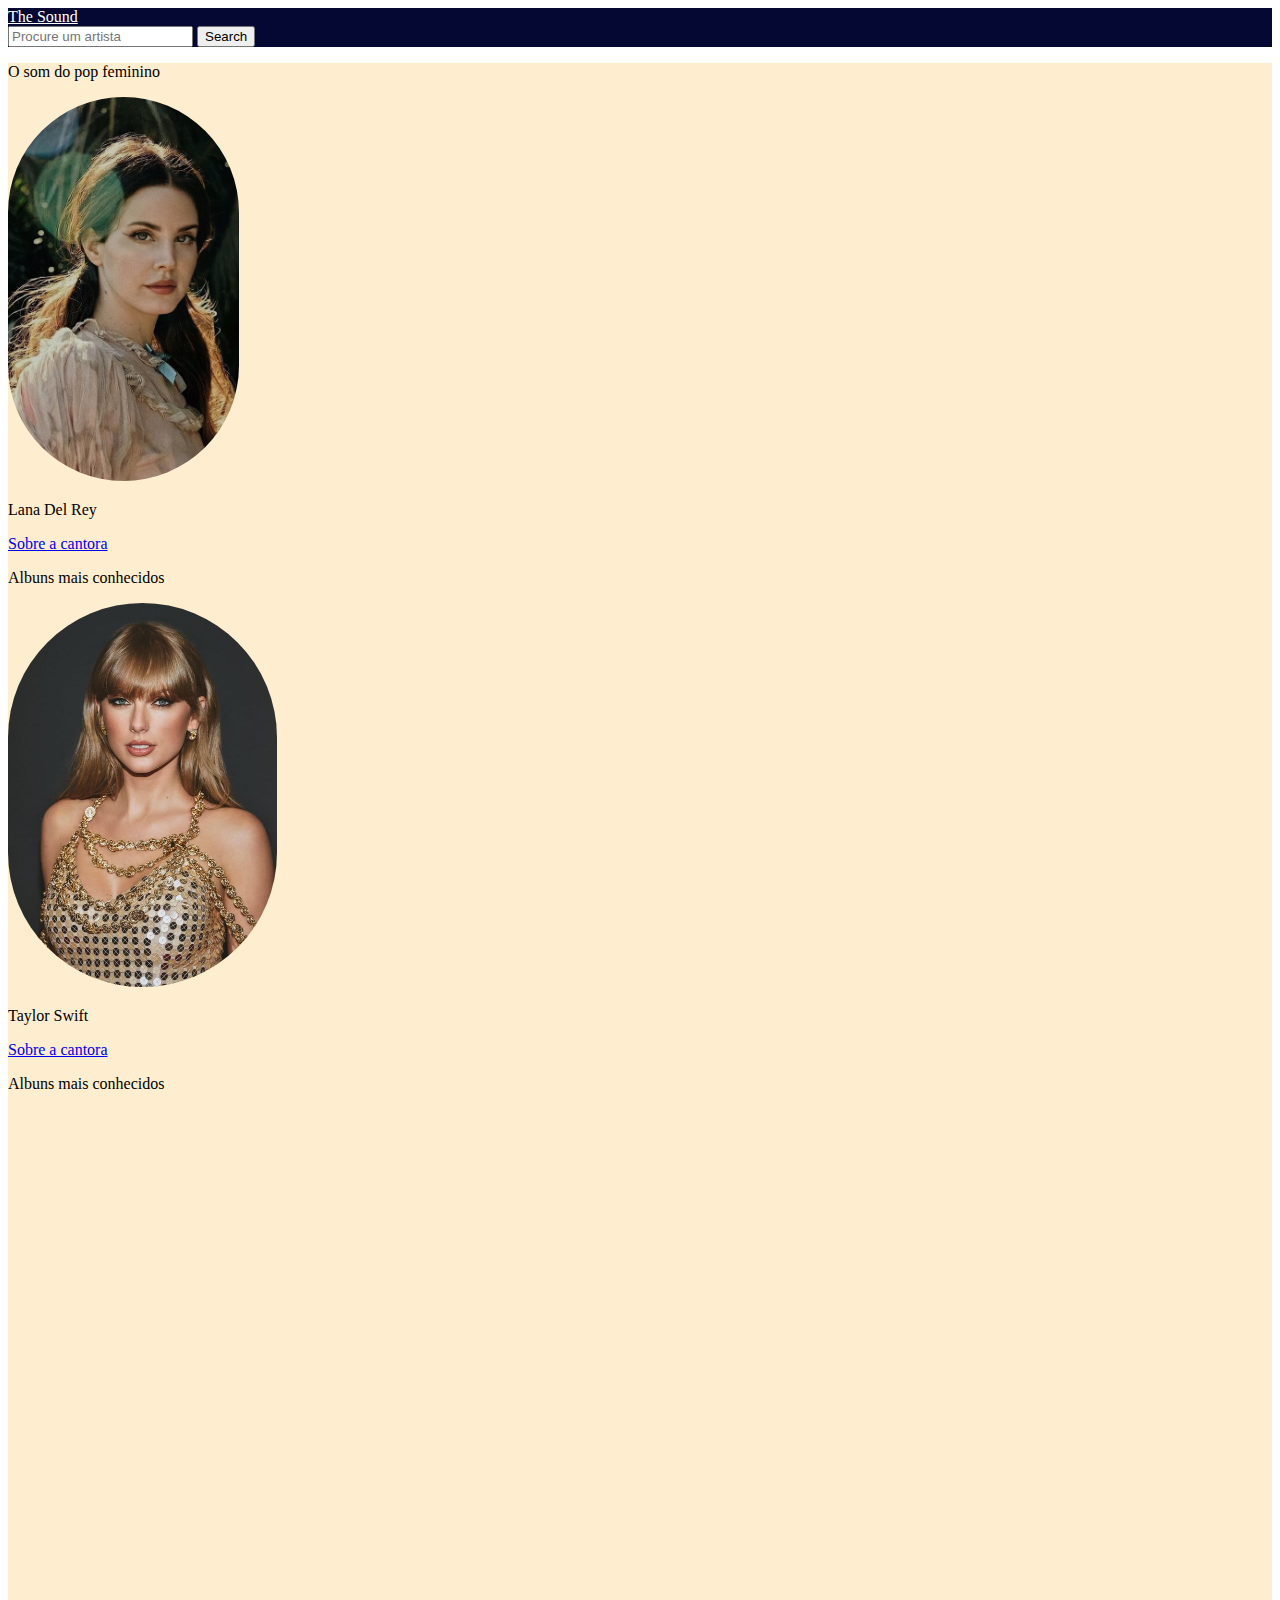
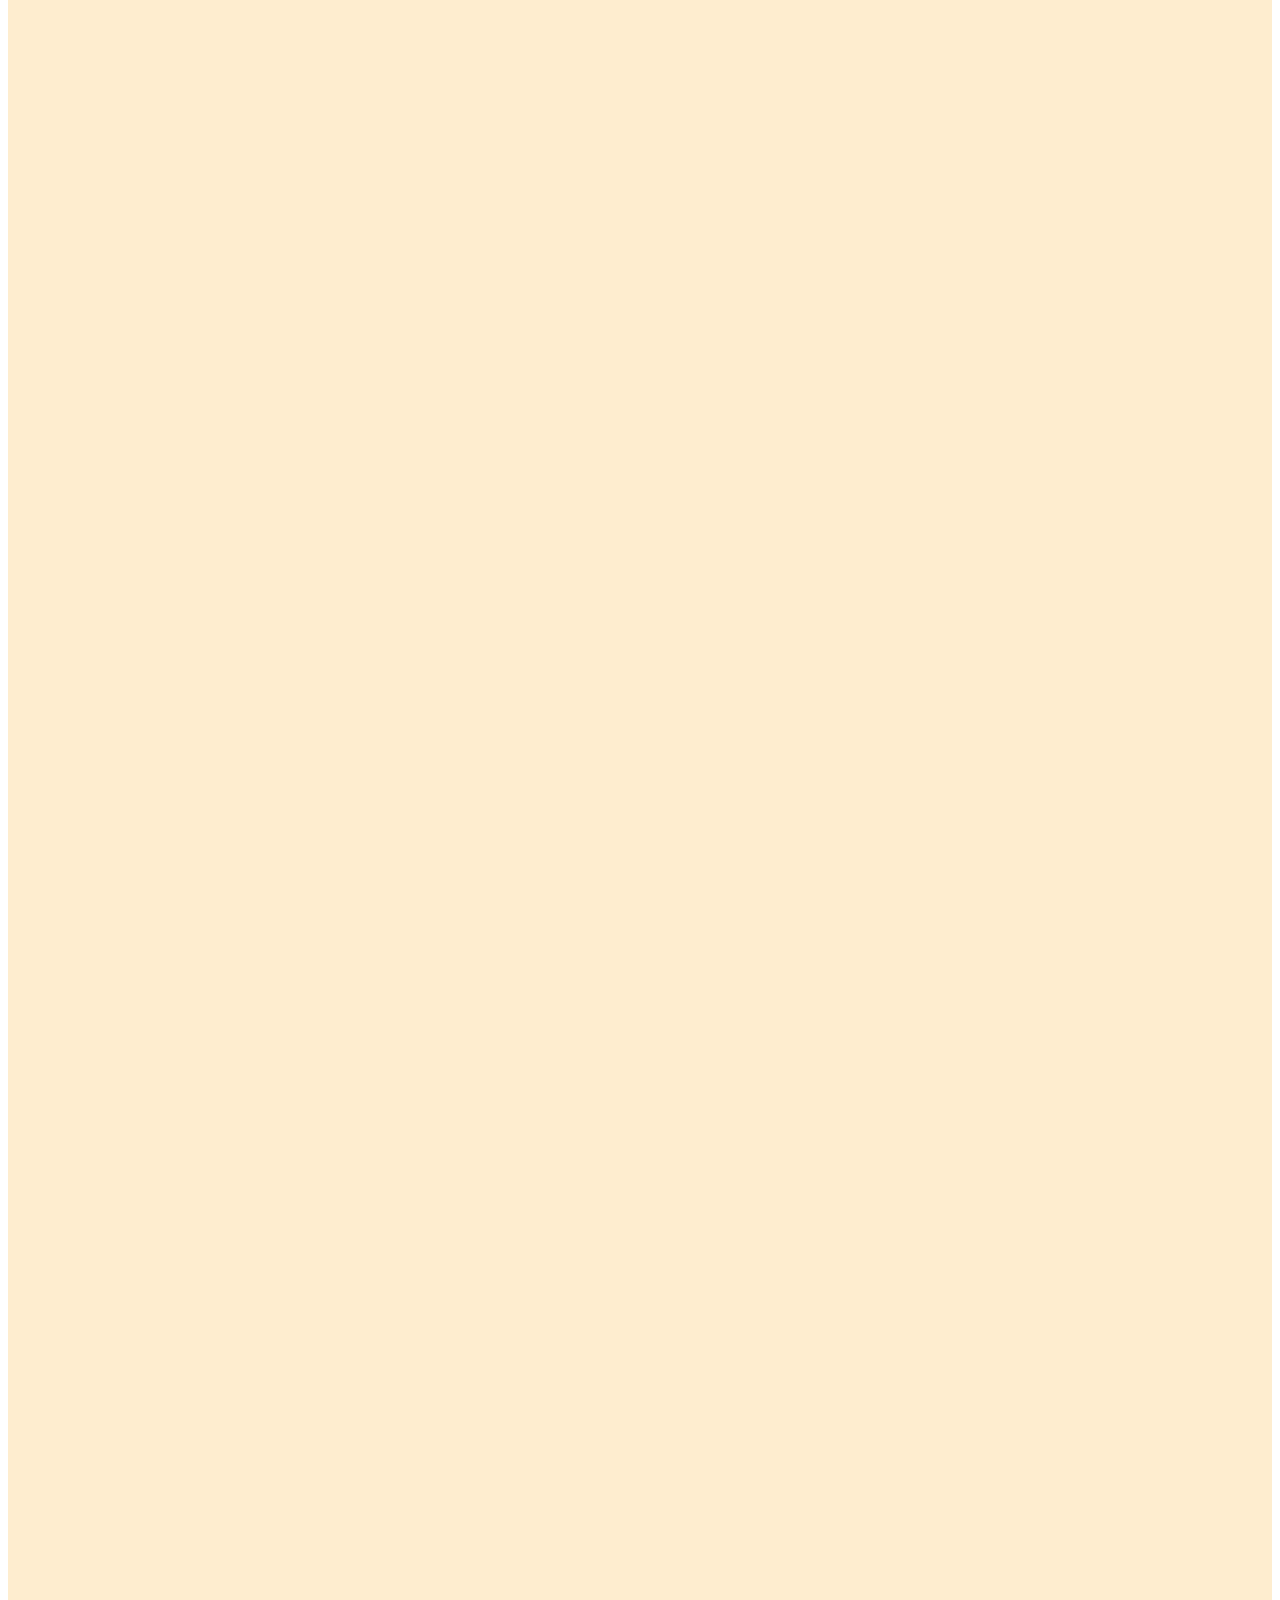
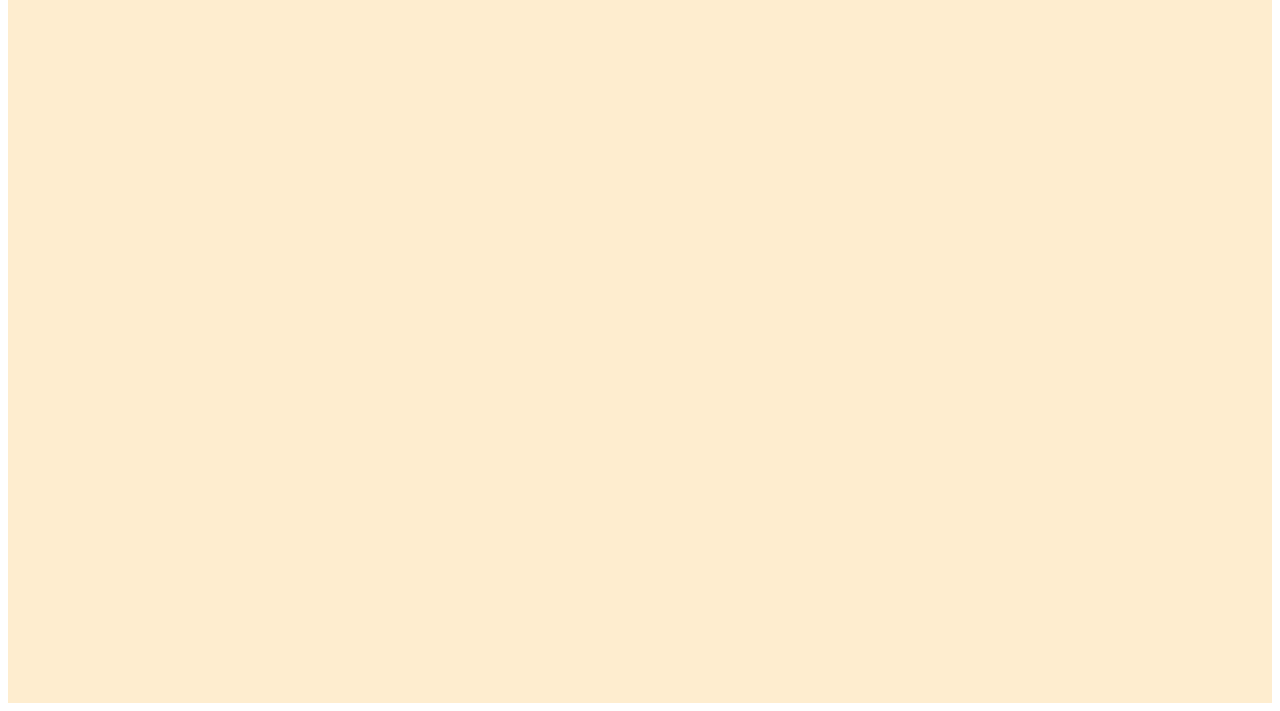
<file: index.html>
<!DOCTYPE html>
<html lang="en">

<head>
  <meta charset="UTF-8">
  <link href="https://cdn.jsdelivr.net/npm/bootstrap@5.3.2/dist/css/bootstrap.min.css" rel="stylesheet"
    integrity="sha384-T3c6CoIi6uLrA9TneNEoa7RxnatzjcDSCmG1MXxSR1GAsXEV/Dwwykc2MPK8M2HN" crossorigin="anonymous">
  <meta name="viewport" content="width=device-width, initial-scale=1.0">
  <title>The Sound</title>
  <link rel="stylesheet" href="style.css">
</head>

<body>
  <header>
    <nav class="navbar bg-body-tertiary">
      <div class="container-fluid">
        <a class="navbar-brand" href="#">The Sound</a>
        <form class="d-flex" role="search">
          <input class="form-control me-2" type="search" placeholder="Procure um artista" aria-label="Search">
          <button class="btn btn-outline-success" type="submit">Search</button>
        </form>
      </div>
    </nav>
  </header>

  <main>

    <p class="p-4">O som do pop feminino</p>


    <div class="d-flex flex-row mb-3">
      <img class="p-2"
        src="./assets/MV5BZDgwZDkxMDctNDMxZC00MjRmLTk5MjQtOGUwMTg5ODA5MzI3XkEyXkFqcGdeQXVyMTMxODA4Njgx._V1_FMjpg_UX1000_.jpg"
        alt="lana inicio">
      <div class="p-2"></div>
    </div>
    <p>Lana Del Rey</p>
    <a href="index2.html">Sobre a cantora</a>
    <p>Albuns mais conhecidos</p>

    <div class="d-flex flex-row-reverse">
      <img class="p-2" src="./assets/Taylor-Swift-no-Brasil-aqui-esta-o-que-vestir-para-ir-ao-show-da-cantora-01.jpg"
        alt="Taylor">
        <div class="align-self-center">
          <p>Taylor Swift</p>
          <a href="index3.html">Sobre a cantora</a>
          <p>Albuns mais conhecidos</p>

        </div>
    </div>






    <script src="https://cdn.jsdelivr.net/npm/bootstrap@5.3.2/dist/js/bootstrap.bundle.min.js"
      integrity="sha384-C6RzsynM9kWDrMNeT87bh95OGNyZPhcTNXj1NW7RuBCsyN/o0jlpcV8Qyq46cDfL"
      crossorigin="anonymous"></script>
</body>

</html>
</file>
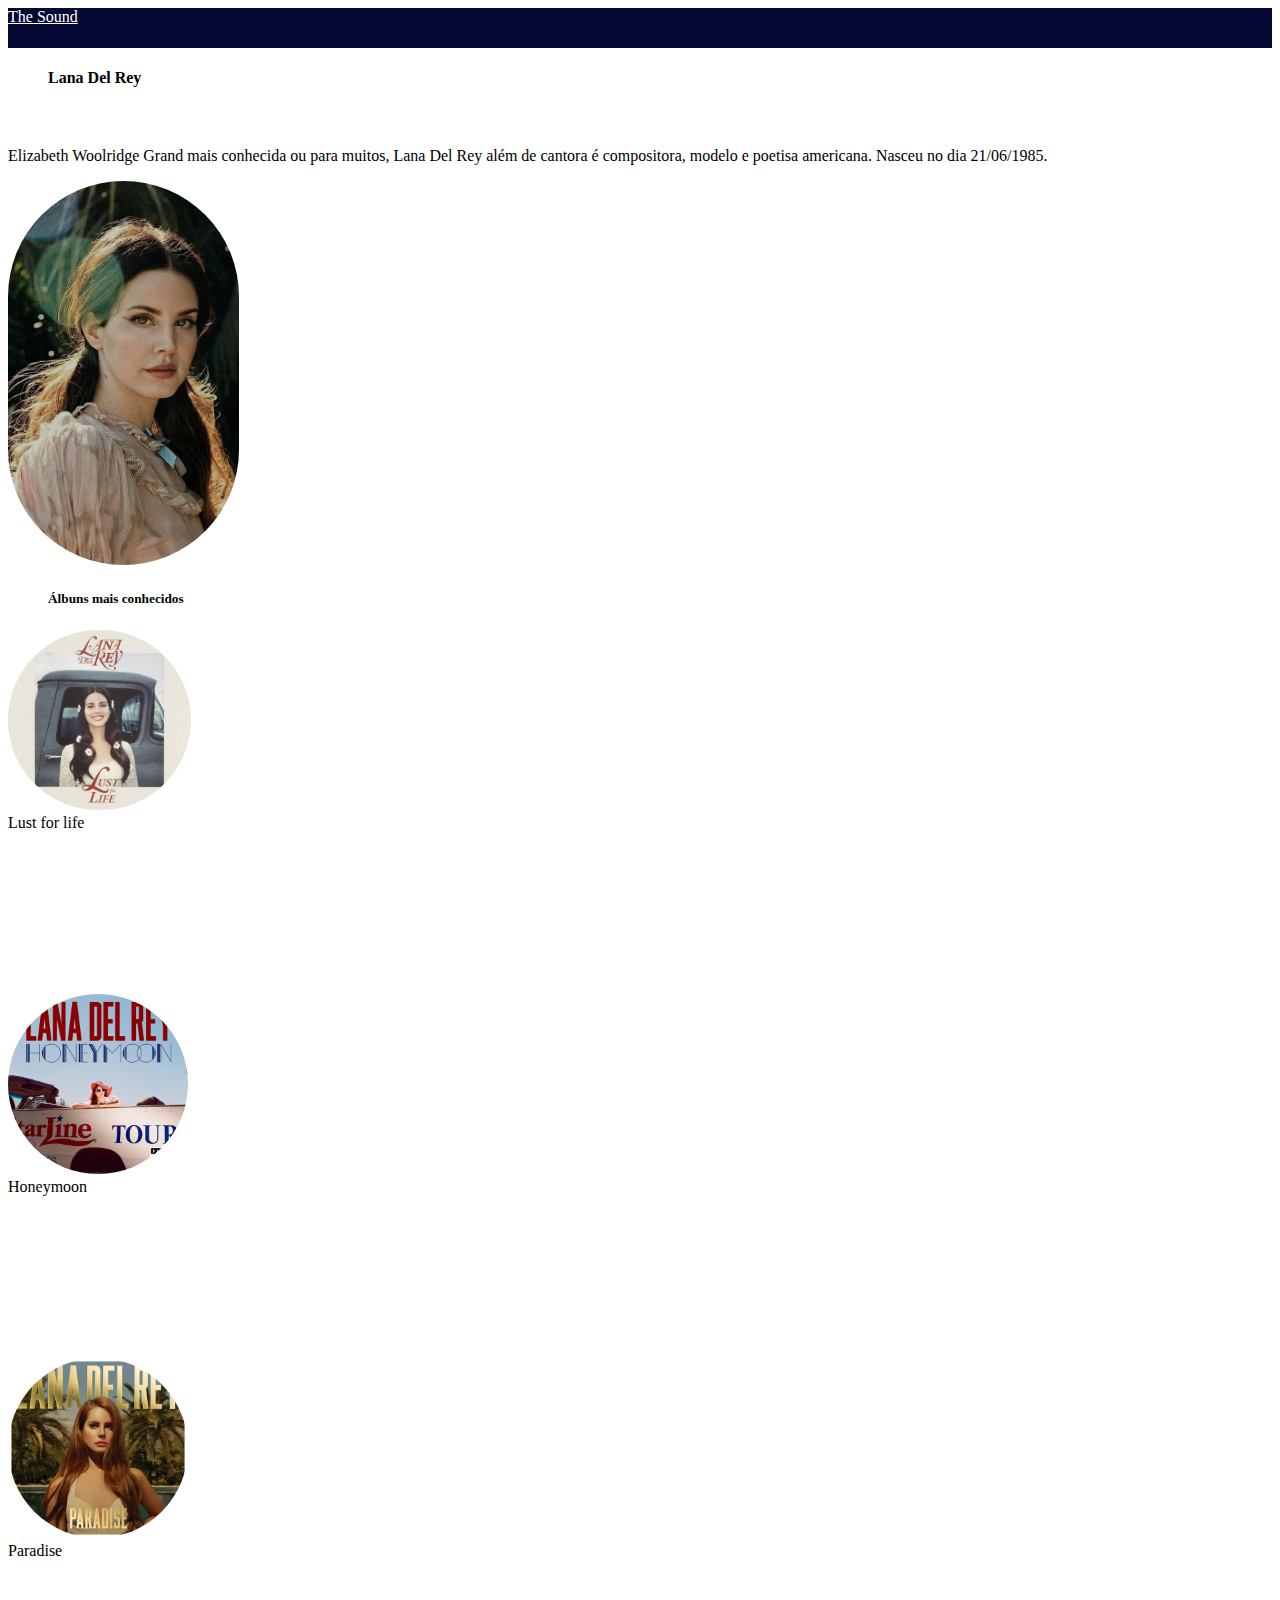
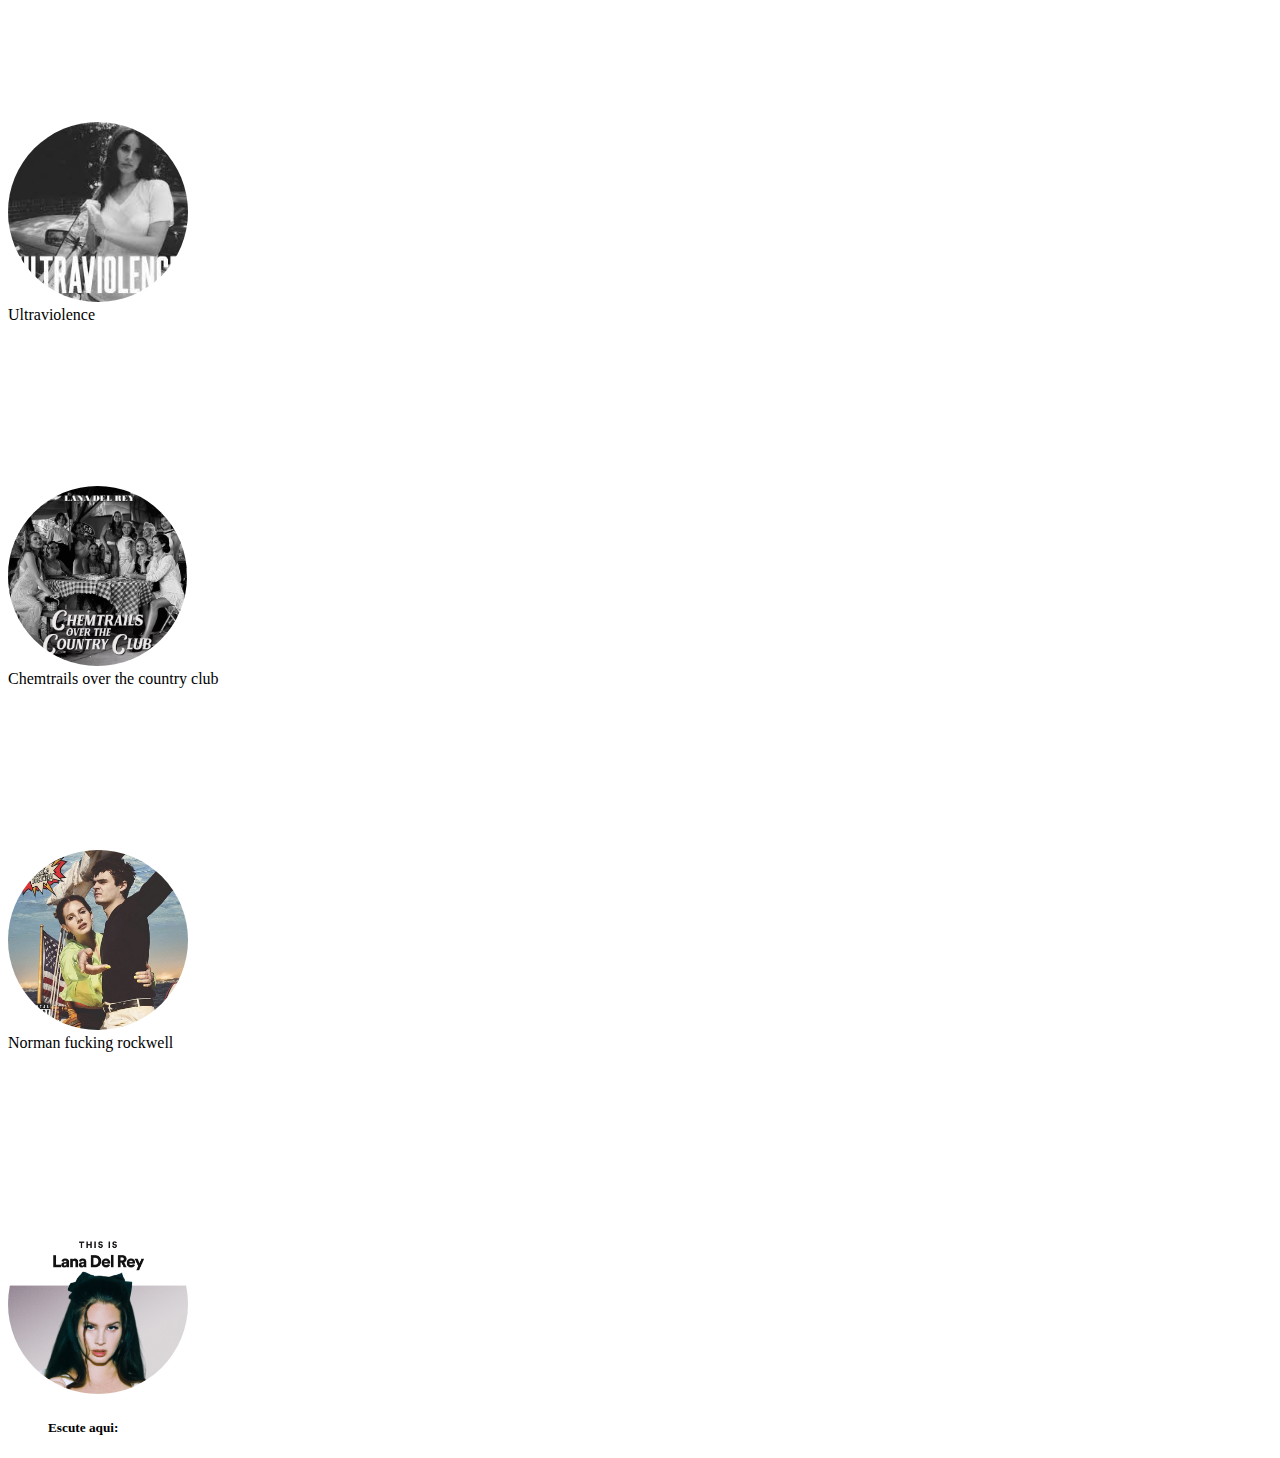
<file: index2.html>
<!DOCTYPE html>
<html lang="en">

<head>
  <meta charset="UTF-8">
  <link href="https://cdn.jsdelivr.net/npm/bootstrap@5.3.2/dist/css/bootstrap.min.css" rel="stylesheet"
    integrity="sha384-T3c6CoIi6uLrA9TneNEoa7RxnatzjcDSCmG1MXxSR1GAsXEV/Dwwykc2MPK8M2HN" crossorigin="anonymous">
  <meta name="viewport" content="width=device-width, initial-scale=1.0">
  <title>The Sound</title>
  <link rel="stylesheet" href="style2.css">
</head>

<body>

  <div>
    <nav class="navbar bg-body-tertiary">
      <div class="container-fluid">
        <a class="navbar-brand" href="#">The Sound</a>
      </div>

      <h4 class="lana-perfil">Lana Del Rey</h4>

      <div class="container-lana">
        <p class="p2"> Elizabeth Woolridge Grand mais conhecida ou para muitos, Lana Del Rey
          além de cantora é compositora, modelo e poetisa americana.
          Nasceu no dia 21/06/1985.</p>
      </div>


      <img
        src="./assets/MV5BZDgwZDkxMDctNDMxZC00MjRmLTk5MjQtOGUwMTg5ODA5MzI3XkEyXkFqcGdeQXVyMTMxODA4Njgx._V1_FMjpg_UX1000_.jpg"
        alt="Foto Lana inicio">





      <h5 class="lana-perfil">Álbuns mais conhecidos</h5>
      <div class="d-flex flex-row mb-3">
        <img class="p-2" src="./assets/51kPNUU4jeL._UF894,1000_QL80_.jpg" alt="album">
        <div class="p-2">Lust for life</div>
      </div>

      <div class="d-flex flex-row mb-3">
        <img class="p-2" src="./assets/3117537520-lana-del-rey-na-capa-do-album-honeymoon.jpg" alt="album">
        <div class="p-2">Honeymoon</div>
      </div>

      <div class="d-flex flex-row mb-3">
        <img class="p-2" src="./assets/img-20190802-wa0013.webp" alt="album">
        <div class="p-2">Paradise</div>
      </div>

      <div class="d-flex flex-row mb-3">
        <img class="p-2" src="./assets/download.jpg" alt="album">
        <div class="p-2">Ultraviolence</div>
      </div>

      <div class="d-flex flex-row mb-3">
        <img class="p-2" src="./assets/lana-del-rey-chemtrails-over-the-country-club-1610317466.webp" alt="album">
        <div class="p-2">Chemtrails over the country club</div>
      </div>

      <div class="d-flex flex-row mb-3">
        <img class="p-2" src="./assets/Lana-Del-Rey-Norman-Fucking-Rockwell-696x696.jpg" alt="album">
        <div class="p-2">Norman fucking rockwell</div>
      </div>





      <div class="d-flex flex-row-reverse">
        <img class="p-2" src="./assets/37i9dQZF1DZ06evNZVVBPG-default.jpg" alt="Foto lana playlist">
        <h5 class="lana-perfil">Escute aqui:</h5>
        <div class="align-self-center">
      </div>

</body>

</html>
</file>
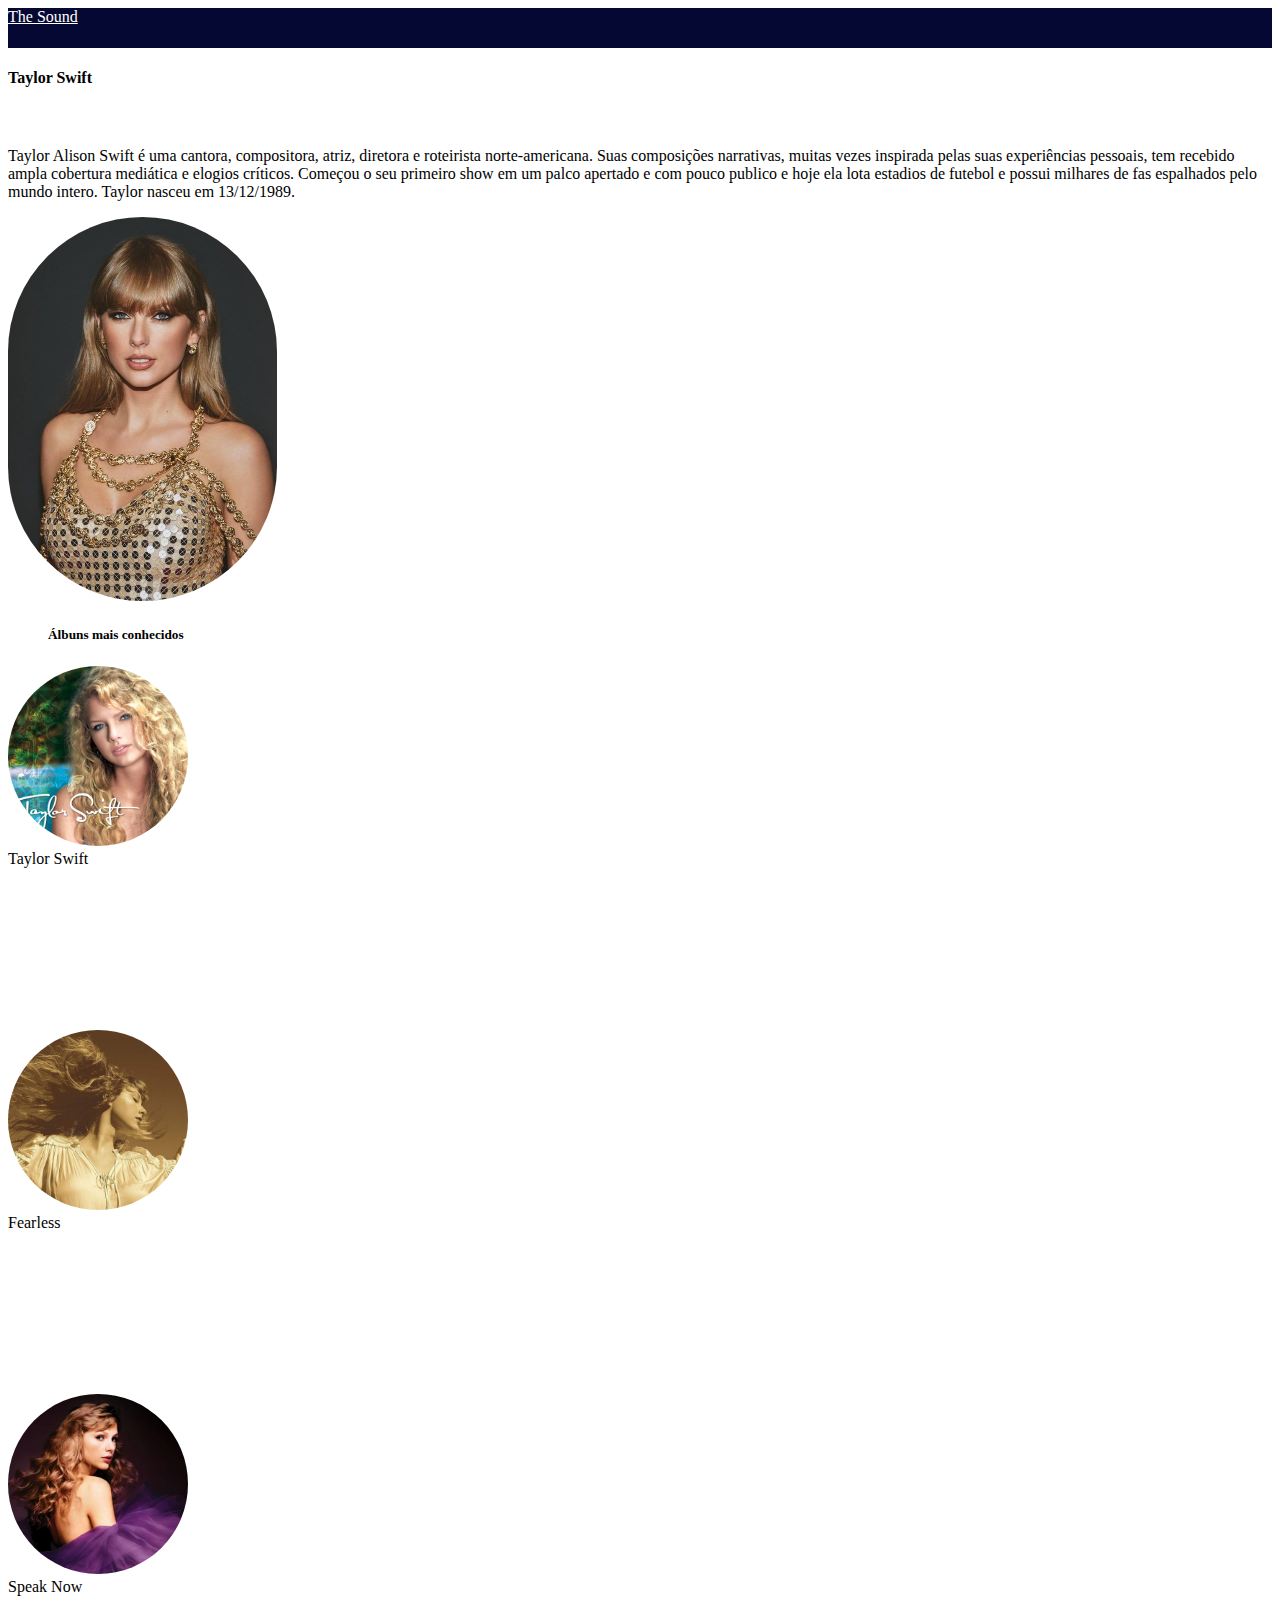
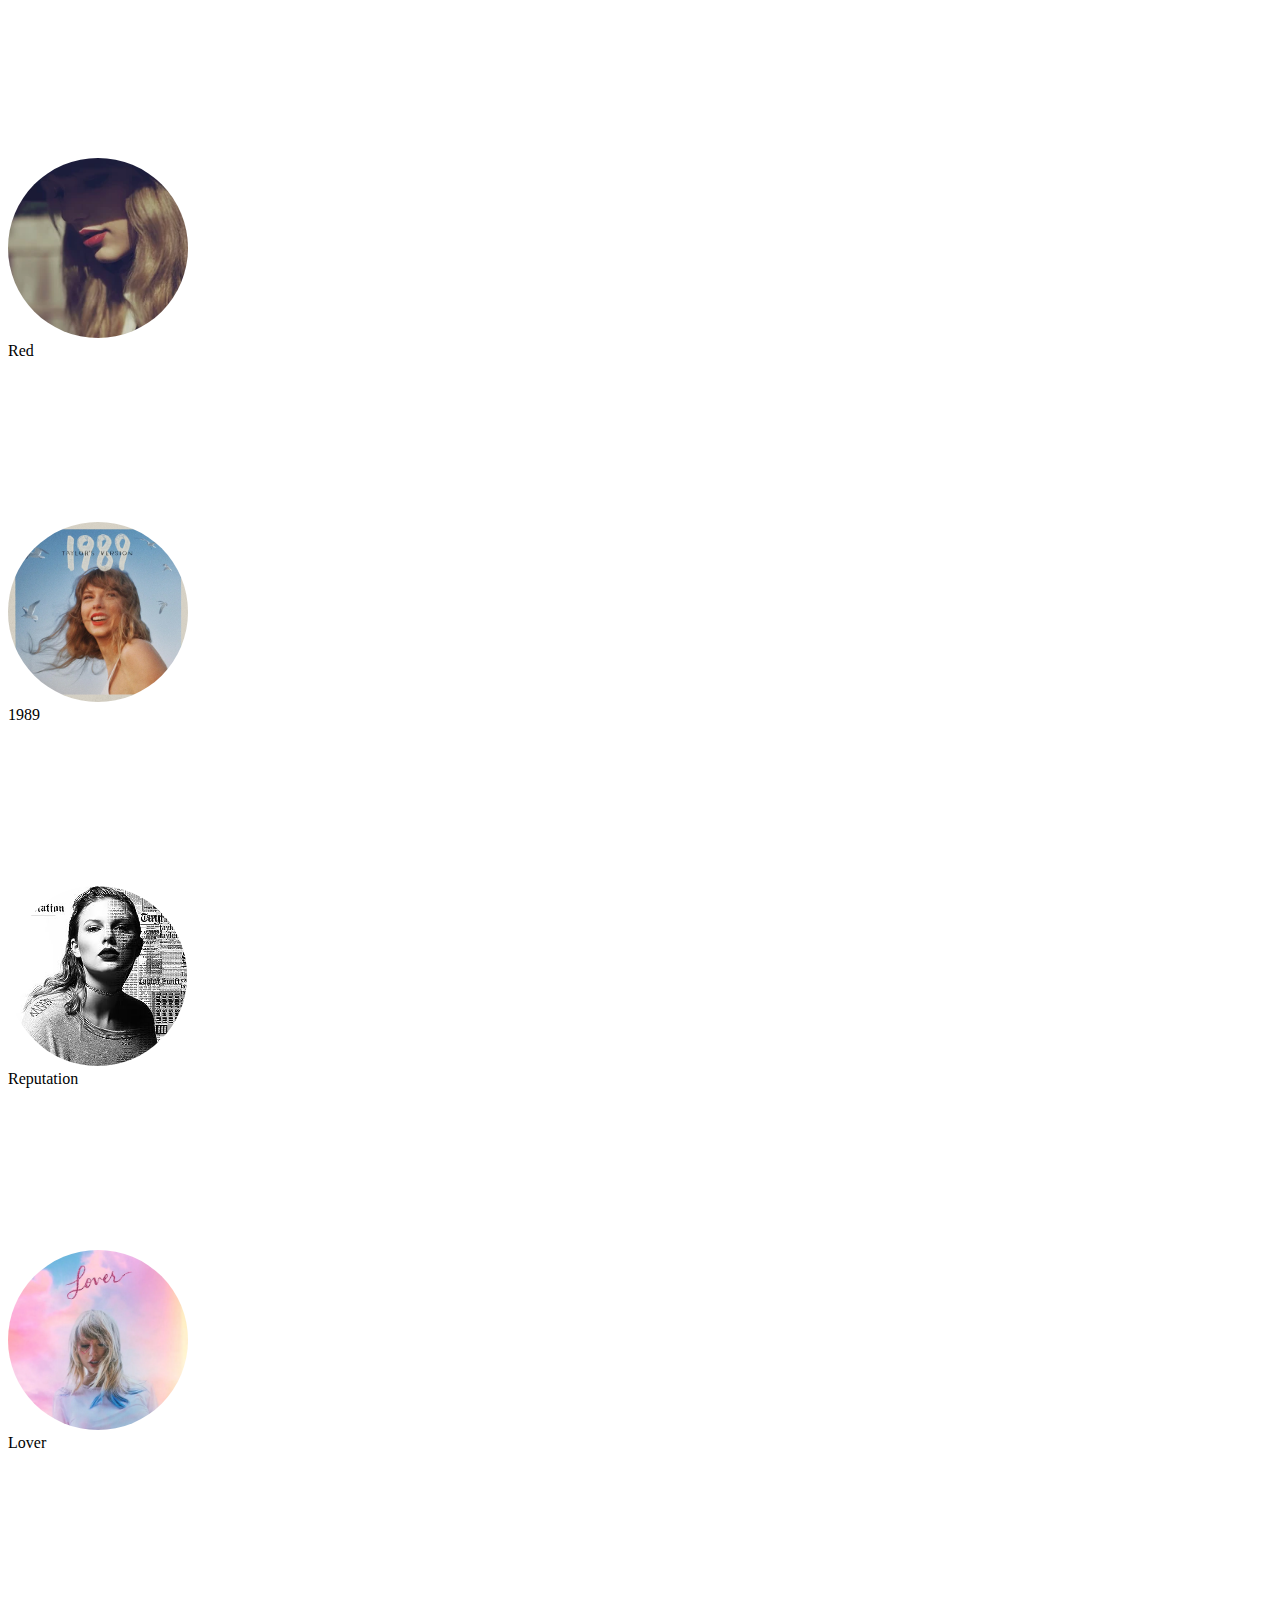
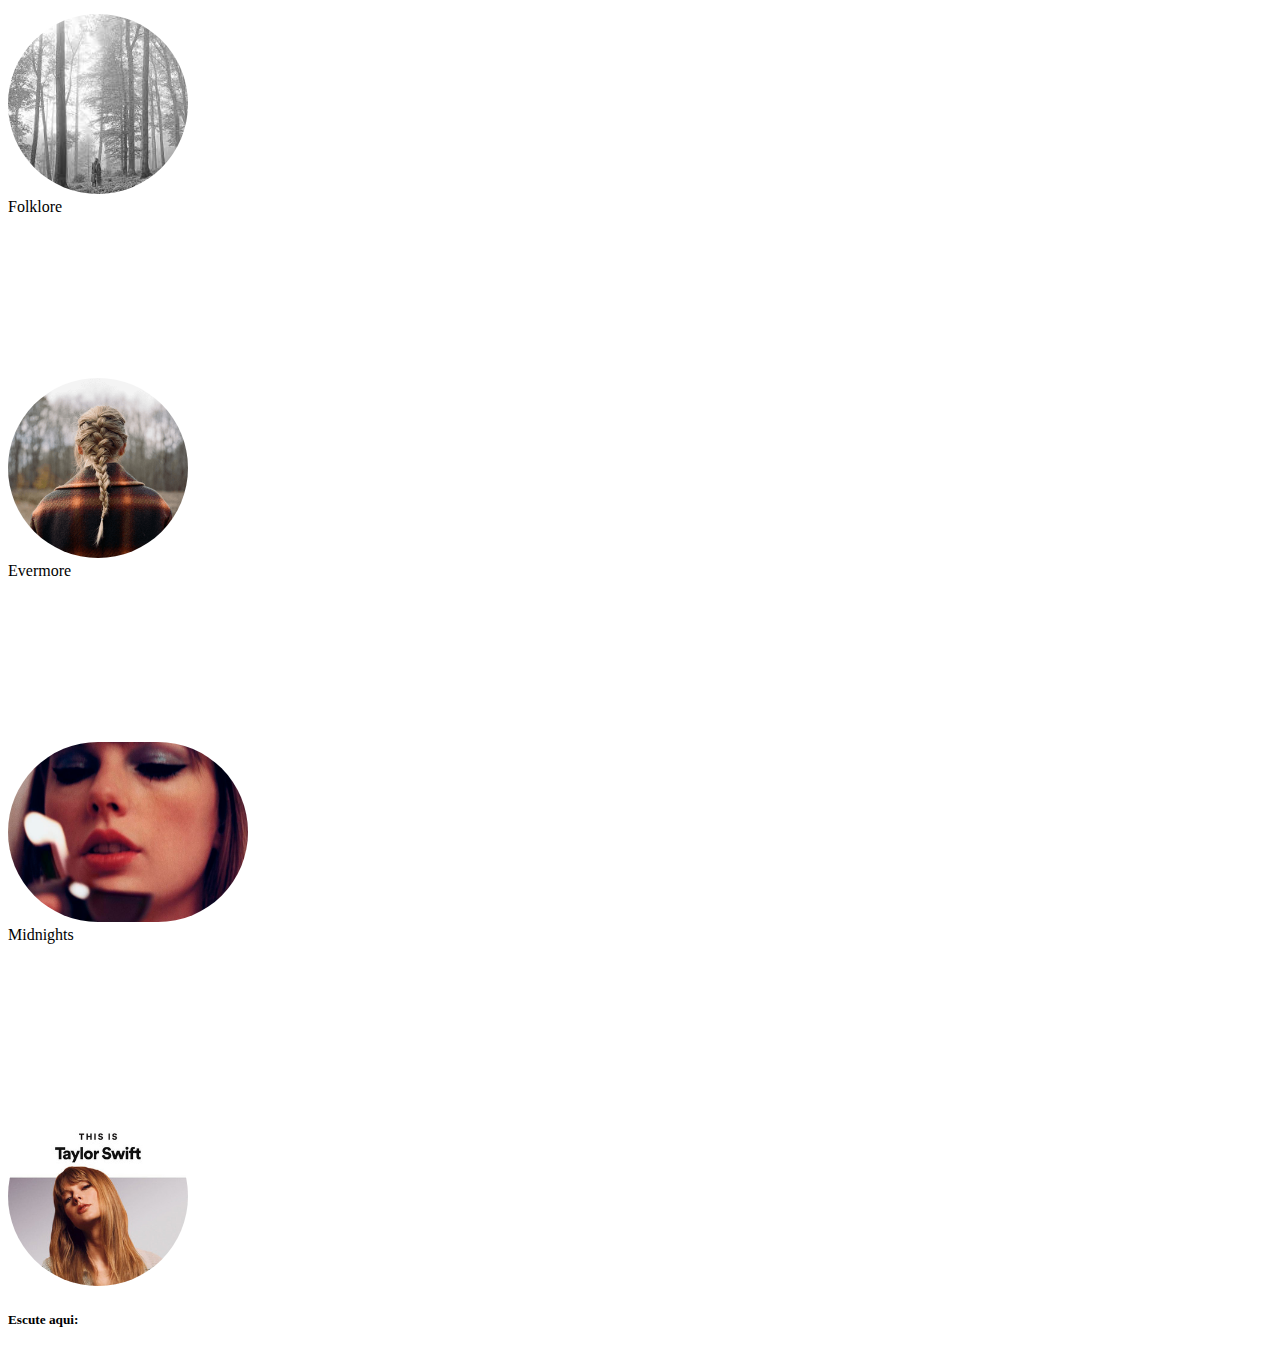
<file: index3.html>
<!DOCTYPE html>
<html lang="en">

<head>
    <meta charset="UTF-8">
    <link href="https://cdn.jsdelivr.net/npm/bootstrap@5.3.2/dist/css/bootstrap.min.css" rel="stylesheet"
        integrity="sha384-T3c6CoIi6uLrA9TneNEoa7RxnatzjcDSCmG1MXxSR1GAsXEV/Dwwykc2MPK8M2HN" crossorigin="anonymous">
    <meta name="viewport" content="width=device-width, initial-scale=1.0">
    <title>The Sound</title>
    <link rel="stylesheet" href="style3.css">
</head>

<body>

    <div>
        <nav class="navbar bg-body-tertiary">
            <div class="container-fluid">
                <a class="navbar-brand" href="#">The Sound</a>
            </div>

            <h4 class="Taylor-perfil">Taylor Swift</h4>

            <div class="container-taylor">
                <p class="p2"> Taylor Alison Swift é uma cantora, compositora, atriz,
                    diretora e roteirista norte-americana. Suas composições narrativas, muitas vezes inspirada pelas
                    suas
                    experiências pessoais,
                    tem recebido ampla cobertura mediática e elogios críticos. Começou o seu primeiro show em um palco
                    apertado e
                    com pouco publico e hoje ela lota estadios de futebol e possui milhares de fas espalhados pelo mundo
                    intero.
                    Taylor nasceu em 13/12/1989.</p>
            </div>

            <img src="./assets/Taylor-Swift-no-Brasil-aqui-esta-o-que-vestir-para-ir-ao-show-da-cantora-01.jpg"
                alt="Foto Taylor inicio">

            <h5 class="taylor-perfil">Álbuns mais conhecidos</h5>

            <div class="d-flex flex-row mb-3">
                <img class="p-2" src="./assets/Taylor_Swift_Álbum.jpg" alt="album">
                <div class="p-2">Taylor Swift</div>
            </div>


            <div class="d-flex flex-row mb-3">
                <img class="p-2" src="./assets/71sTuVRDUuL._UF1000,1000_QL80_.jpg" alt="album">
                <div class="p-2">Fearless</div>
            </div>

            <div class="d-flex flex-row mb-3">
                <img class="p-2" src="./assets/71QgmF3cnEL._AC_UF1000,1000_QL80_.jpg" alt="album">
                <div class="p-2">Speak Now</div>
            </div>

            <div class="d-flex flex-row mb-3">
                <img class="p-2" src="./assets/Red_photoshoot_7.webp" alt="album">
                <div class="p-2">Red</div>
            </div>

            <div class="d-flex flex-row mb-3">
                <img class="p-2" src="./assets/1989-taylors-version.webp" alt="album">
                <div class="p-2">1989</div>
            </div>

            <div class="d-flex flex-row mb-3">
                <img class="p-2" src="./assets/91UVTWOsOuL._UF350,350_QL80_.jpg" alt="album">
                <div class="p-2">Reputation</div>
            </div>

            <div class="d-flex flex-row mb-3">
                <img class="p-2" src="./assets/lover-taylor.webp" alt="album">
                <div class="p-2">Lover</div>
            </div>

            <div class="d-flex flex-row mb-3">
                <img class="p-2" src="./assets/download (2).jpg" alt="album">
                <div class="p-2">Folklore</div>
            </div>

            <div class="d-flex flex-row mb-3">
                <img class="p-2" src="./assets/Evermore_-_Taylor_Swift.png" alt="album">
                <div class="p-2">Evermore</div>
            </div>

            <div class="d-flex flex-row mb-3">
                <img class="p-2" src="./assets/20221021193442311226u.png" alt="album">
                <div class="p-2">Midnights</div>
            </div>


            <div class="d-flex flex-row-reverse">
                <img class="p-2" src="./assets/ab67706f00000002b0c066c63921e8d43068982c.jpeg"
                    alt="Foto taylor playlist">
                <h5 class="taylor">Escute aqui:</h5>
                <div class="align-self-center">
                    
                </div>

               




</body>

</html>
</file>
<file: style.css>
main{
    height: 300vw;
    background-color: #FEEDCF;
}

.container-fluid{
  
   background-color: #050833;
   
}

.navbar-brand{
    color:white ;
}
  
img{
    height: 30vw;
    border-radius: 800px;
   
}

.img{
    height: 30vw;
    background-position: right;
    background-repeat: no-repeat;
    background-size: cover;
    border-radius: 800px;

}
</file>
<file: style2.css>
main{
    height: 300vw;
    background-color: #f7e1bc;
}

.container-fluid{
  height: 40px;
   background-color: #050833;
   
}

.navbar-brand{
    color:white ;
}

img{
    height: 30vw;
    border-radius: 700px;
}


.p2{
    margin-top: 60px;
    
}

.lana-perfil{
    margin-left: 40px;
}

.lana-perfil2{
    margin-left: 40px;
}

.p-2{
    height: 20vh;
}

.h5{
  height: 10vh;

}
</file>
<file: style3.css>
main{
    height: 300vw;
    background-color: #f7e1bc;
}

.container-fluid{
  height: 40px;
   background-color: #050833;
   
}

.navbar-brand{
    color:white ;
}

img{
    height: 30vw;
    border-radius: 700px;
}


.p2{
    margin-top: 60px;
    
}

.taylor-perfil{
    margin-left: 40px;
}

.taylor-perfil2{
    margin-left: 40px;
}

.p-2{
    height: 20vh;
}

.h5{
  height: 10vh;

}
</file>
